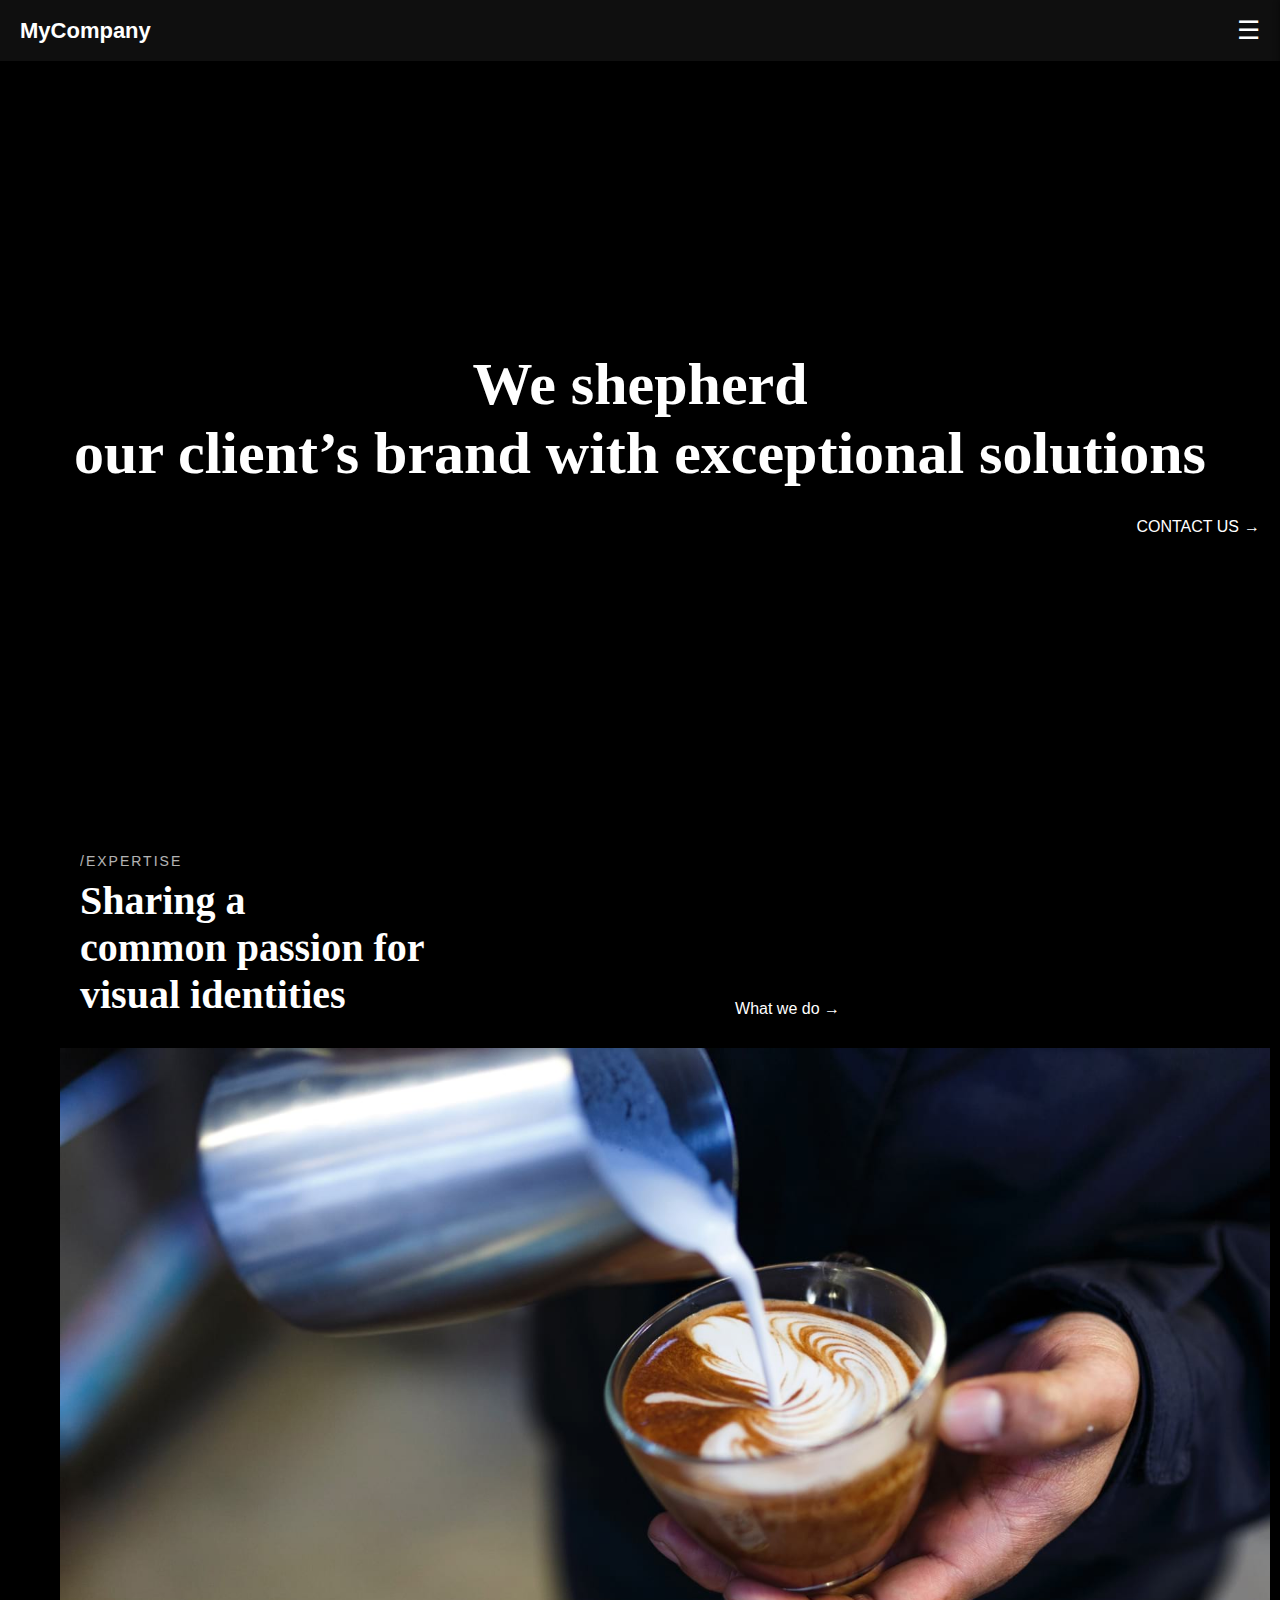
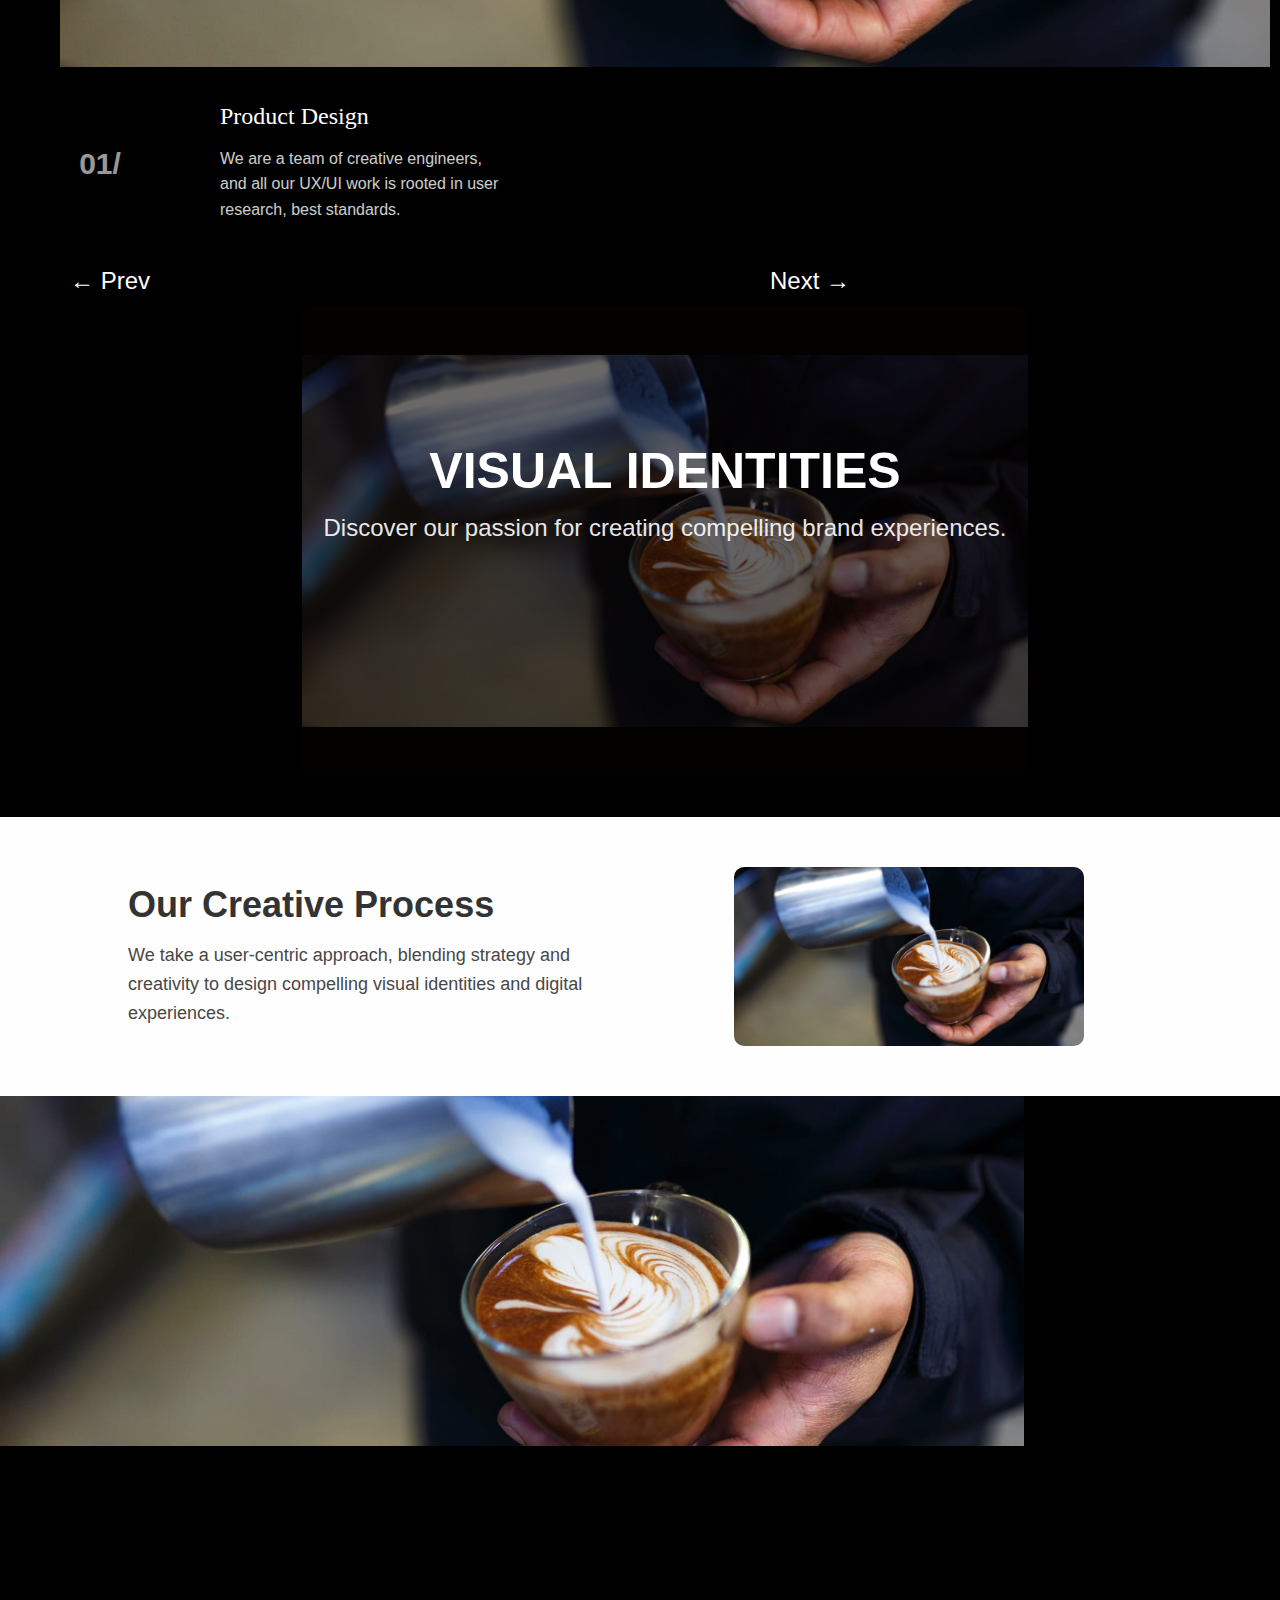
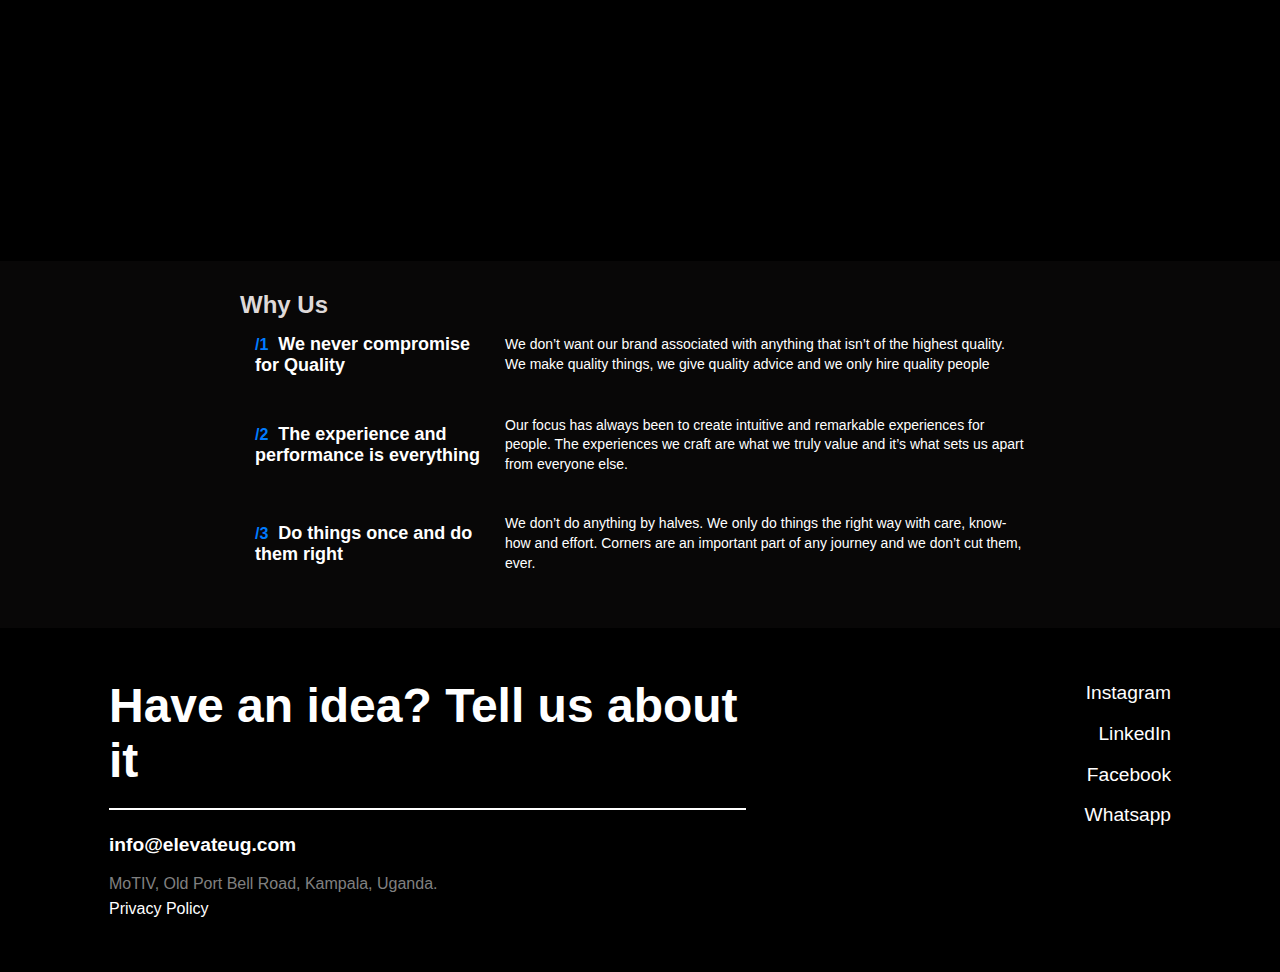
<file: index.html>
<!DOCTYPE html>
<html lang="en">
<head>
    <meta charset="UTF-8">
    <meta name="viewport" content="width=device-width, initial-scale=1.0">
    <title>Expertise Section</title>
    <link rel="stylesheet" href="./css/try.css">
    <link rel="stylesheet" href="./css/nav.css">
    <link rel="stylesheet" href="./css/index.css">
</head>
<body>
    <section class="sec-body">
        <nav class="navbar">
            <div class="logo">MyCompany</div>
            <button class="hamburger" onclick="toggleMenu()">☰</button>
        </nav>
    
        <div class="nav-menu">
            <span class="close-btn" onclick="closeMenu()">×</span>
            <div class="content">
                <!-- Company Logo Column -->
                <div class="logo-column">
                    <div class="logo">MyCompany</div>
                </div>
    
                <!-- Navigation Links Column -->
                <div class="navlinks-column">
                    <a href="#"><span>01</span>Home</a>
                    <a href="./about.html"><span>02</span>About</a>
                    <a href="./contact.html"><span>03</span>Contact</a>
                    <a href="./expertise.html"><span>04</span>Expertise</a>
                    <a href="./contact.html"><span>05</span>Case Studies</a>
                </div>
    
                <!-- Contact Info Column -->
                <div class="contact-column">
                    <h2>Get in Touch</h2><br>
                    <p>MoTIV, Old Port Bell Road, Kampala</p>
                    <p>Uganda</p><br>
                    <p><a href="mailto:info@elevateug.com" style="color: black;">info@elevateug.com</a></p>
                <p class="policy">Privacy Policy </p><br/>
                <ul class="links">
                    <li>LinkedIn</li>
                    <li>Instagram</li>
                    <li>Facebook</li>
                </ul>
                </div>
            </div>
        </div></section>
        <section class="head-body">
            <header>
                <div class="header-content">
                    <video autoplay muted loop>
                        <source src="https://cdn.pixabay.com/video/2015/08/08/78-135733055_medium.mp4" type="video/mp4">
                        Your browser does not support the video tag.
                      </video>
                    <h1 class="header-h1">We shepherd<br>
                        our client’s brand with exceptional solutions</h1>
                    <div class="header-contact-us">CONTACT US <span class="header-arrow">→</span></div>
                </div>

            </header>
          
    <section class="expertise-container">
        <div class="expertise-content">
            <p class="expertise-tag">/EXPERTISE</p>
            <div class="expertise-header">
                <h1 class="expertise-title">Sharing a <br> common passion for <br> visual identities</h1>
                <div class="what-we-do">
                    <a href="#">What we do →</a>
                </div>
            </div>
        </div>

        <div class="image-section">
            <img src="./images/banner4.jpg" alt="Expertise Image"> 
        </div>

        <!-- Slider Container -->
        <div class="slider-container">
            <div class="content-wrapper">
                <div class="content-section">
                    <div class="number-box">01/</div>
                    <div class="description-box">
                        <p class="content-title">Product Design</p>
                        <p class="content-description">
                            We are a team of creative engineers, and all our UX/UI work is rooted in user research, best standards.
                        </p>
                    </div>
                </div>

                <div class="content-section">
                    <div class="number-box">02/</div>
                    <div class="description-box">
                        <p class="content-title">Brand Identity</p>
                        <p class="content-description">
                            Creating visually striking and strategically strong brand identities to make businesses stand out.
                        </p>
                    </div>
                </div>

                <div class="content-section">
                    <div class="number-box">03/</div>
                    <div class="description-box">
                        <p class="content-title">Web Development</p>
                        <p class="content-description">
                            Building scalable, high-performance web solutions with a seamless user experience.
                        </p>
                    </div>
                </div>
            </div>
        </div>

        <!-- Navigation Arrows -->
        <div class="nav-buttons">
            <button class="nav-button" onclick="prevSlide()">← Prev</button>
            <button class="nav-button" onclick="nextSlide()">Next →</button>
        </div>

      <div class="bannerxx">
    <div class="overlayxx"></div>
    <img src="./images/banner4.jpg" alt=""/>
    <div class="banner-textxx">
        <h2>Visual Identities</h2>
        <p>Discover our passion for creating compelling brand experiences.</p>
    </div>
</div>

    </section>
    
</div>

<div class="info-section">
    <div class="info-text">
        <h2>Our Creative Process</h2>
        <p>
            We take a user-centric approach, blending strategy and creativity 
            to design compelling visual identities and digital experiences.
        </p>
    </div>
    <div class="info-image">
        <img src="./images/banner4.jpg" alt="Creative Process">
    </div>
</div>

   <div class="hero-section">
        <div class="background-pattern"></div>
        <img src="./images/banner4.jpg" alt="Happy Woman" class="hero-image">    
    </div>
    <div class="container-content">
        <div class="content-contain">
            <h2 class="content-h2">Why Us</h2>
            <div class="contentxx">
               
                <div class="left-text">
                    <h2><span class="number">/1</span> We never compromise<br> for Quality</h2>
                </div>
                <div class="right-text">
                    <p>We don’t want our brand associated with anything that isn’t of the highest quality. We make quality things, we give quality advice and we only hire quality people</p>
                </div>
            </div>
            
            <div class="contentxx">
                <div class="left-text">
                    <h2><span class="number">/2</span> The experience and performance is everything</h2>
                </div>
                <div class="right-text">
                    <p>Our focus has always been to create intuitive and remarkable experiences for people. The experiences we craft are what we truly value and it’s what sets us apart from everyone else.</p>
                </div>
            </div>
            
            <div class="contentxx">
                <div class="left-text">
                    <h2><span class="number">/3</span> Do things once and do them right</h2>
                </div>
                <div class="right-text">
                    <p>We don’t do anything by halves. We only do things the right way with care, know-how and effort. Corners are an important part of any journey and we don’t cut them, ever.</p>
                </div>
            </div>
        </div>
    </div>
    
<div class="contact-section">
    <div class="contact-container">
        <div class="contact-left">
            <h2>Have an idea? Tell us about it</h2>
            <hr>
            <p class="email"><strong>info@elevateug.com</strong></p>
            <p class="address">MoTIV, Old Port Bell Road, Kampala, Uganda.</p>
            <p class="privacy"><a href="#">Privacy Policy</a></p>
        </div>
        <div class="contact-right">
            <p><a href="#">Instagram</a></p>
            <p><a href="#">LinkedIn</a></p>
            <p><a href="#">Facebook</a></p>
            <p><a href="#">Whatsapp</a></p>
        </div>
    </div>
  </div>
    <script src="./js/try.js"></script>
    <script src="./js/index.js"></script>
    <script>
        let currentIndex = 0;
        const sections = document.querySelectorAll(".content-section");
        const totalSections = sections.length;
        const wrapper = document.querySelector(".content-wrapper");

        function updateSlider() {
            wrapper.style.transform = `translateX(-${currentIndex * 100}%)`;
        }

        function nextSlide() {
            currentIndex = (currentIndex + 1) % totalSections; // Loops back to 0 after reaching last slide
            updateSlider();
        }

        function prevSlide() {
            currentIndex = (currentIndex - 1 + totalSections) % totalSections; // Loops to last slide when at 0
            updateSlider();
        }
    </script>

</body>
</html>
</file>
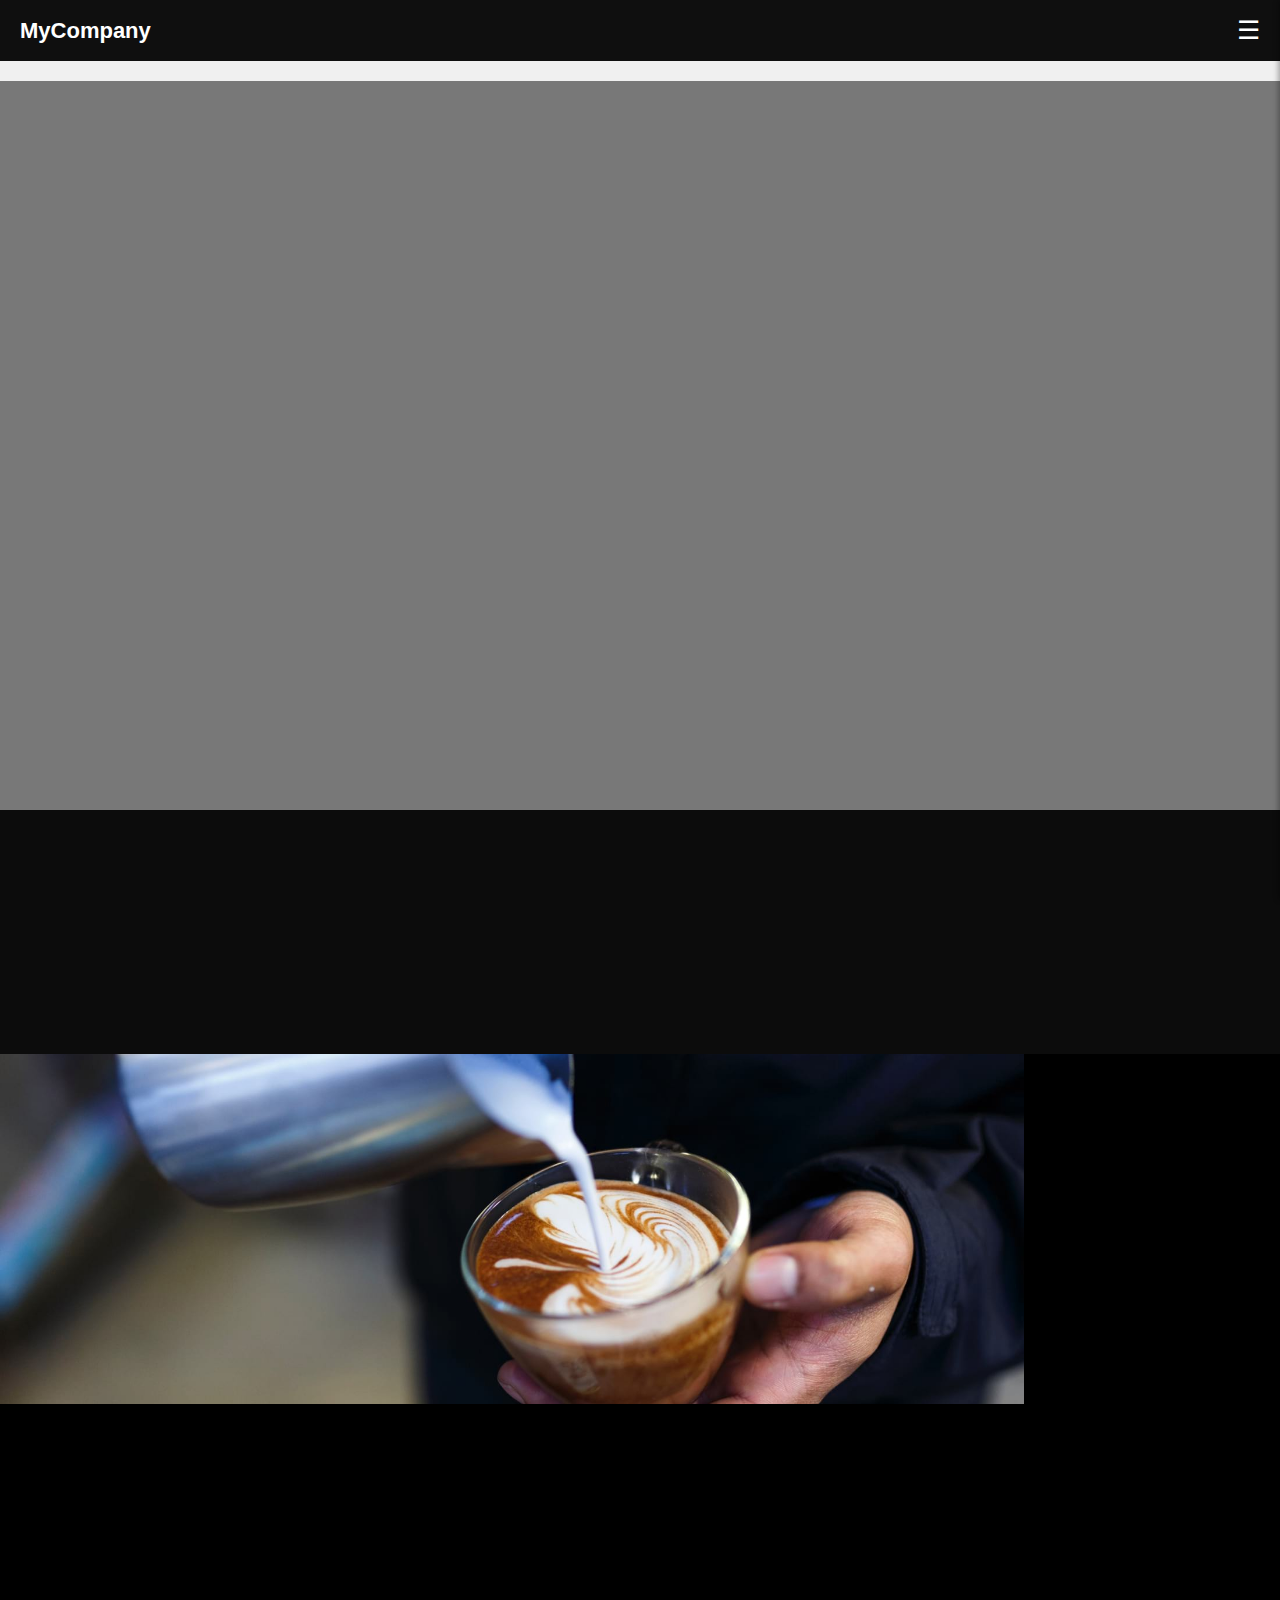
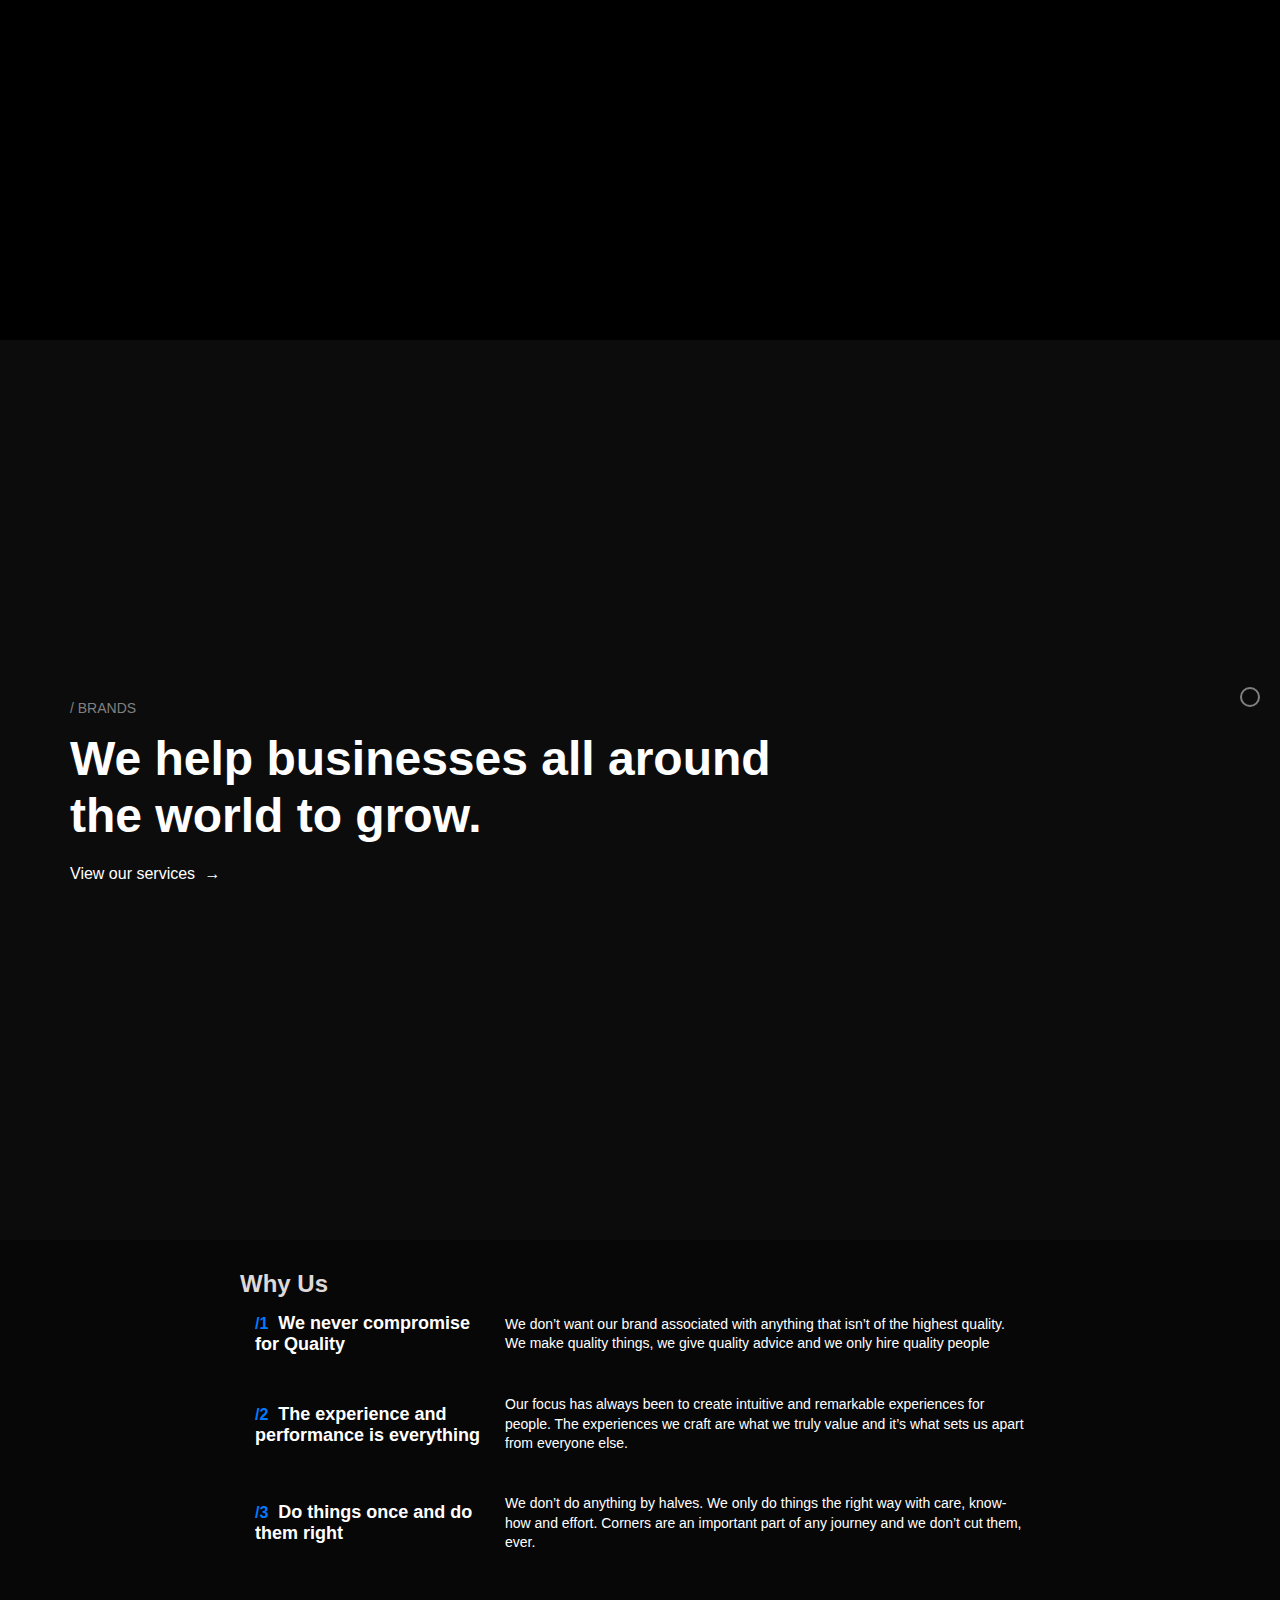
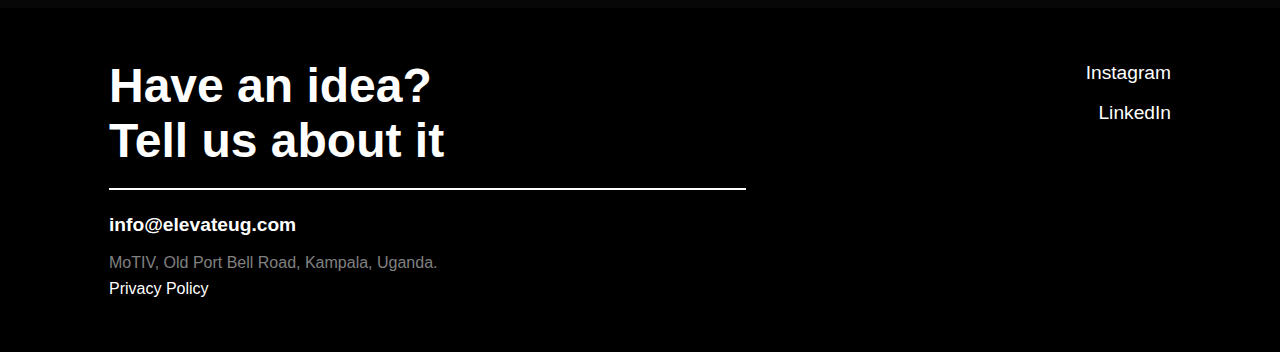
<file: about.html>
<!DOCTYPE html>
<html lang="en">
<head>
  <meta charset="UTF-8">
  <meta name="viewport" content="width=device-width, initial-scale=1.0">
  <title>Video Background with Sliding Text</title>
  <link rel="stylesheet" href="./css/nav.css">
  <link rel="stylesheet" href="./css/index.css">
  <link rel="stylesheet" href="./css/try.css">
  <section class="sec-body">
    <nav class="navbar">
        <div class="logo">MyCompany</div>
        <button class="hamburger" onclick="toggleMenu()">☰</button>
    </nav>

    <div class="nav-menu">
        <span class="close-btn" onclick="closeMenu()">×</span>
        <div class="content">
            <!-- Company Logo Column -->
            <div class="logo-column">
                <div class="logo">MyCompany</div>
            </div>

            <!-- Navigation Links Column -->
            <div class="navlinks-column">
              <a href="./index.html"><span>01</span>Home</a>
              <a href="./about.html"><span>02</span>About</a>
              <a href="./expertise.html"><span>03</span>Expertise</a>
              <a href="./contact.html"><span>04</span>Contact</a>
            </div>

            <!-- Contact Info Column -->
            <div class="contact-column">
                <h2>Get in Touch</h2><br>
                <p>MoTIV, Old Port Bell Road, Kampala</p>
                <p>Uganda</p><br>
                <p><a href="mailto:info@elevateug.com" style="color: black;">info@elevateug.com</a></p>
            <p class="policy">Privacy Policy </p><br/>
            <ul class="links">
                <li>LinkedIn</li>
                <li>Instagram</li>
                <li>Facebook</li>
            </ul>
            </div>
        </div>
    </div></section>
</head>
<body>

  <div class="video-background">
    <video autoplay muted loop>
      <source src="https://cdn.pixabay.com/video/2015/08/08/78-135733055_medium.mp4" type="video/mp4">
      Your browser does not support the video tag.
    </video>
    <div class="overlay">
      <div class="text-container">
        <p> This is a centered paragraph with enough spacing on both sides. The content is designed to be readable and
            aesthetically pleasing. By maintaining a 60% width, we ensure </p>
      </div>
    </div>
  </div>

  <!-- Black background section -->
  <div class="black-section">
    <p>
      This is a centered paragraph with enough spacing on both sides. The content is designed to be readable and
      aesthetically pleasing. By maintaining a 60% width, we ensure there is 20% space on each side, creating a balanced layout.
    </p>
  </div>
  <div class="hero-section">
    <div class="background-pattern"></div>
    <img src="./images/banner4.jpg" alt="Happy Woman" class="hero-image">    
</div>
<div class="para-1">
    <div class="para-2">
        <p>Lorem ipsum dolor sit amet, consectetur adipisicing elit. Quasi nesciunt ad doloribus ratione quaerat pariatur. Facilis laboriosam iste dolorum in quae voluptate explicabo expedita nesciunt ullam, officiis assumenda quod a?</p>
    </div>
</div>
<div class="sev-container">
<div class="containerzz">
  <p class="tag">/ BRANDS</p>
  <h1 class="heading">
      We help businesses  all around<br> the world to grow.
  </h1>
  <a href="#" class="services-link">
      View our services <span>→</span>
  </a>
  <div class="circle"></div>
</div></div>
<div class="container-content">
    <div class="content-contain">
        <h2 class="content-h2">Why Us</h2>
        <div class="contentxx">
           
            <div class="left-text">
                <h2><span class="number">/1</span> We never compromise<br> for Quality</h2>
            </div>
            <div class="right-text">
                <p>We don’t want our brand associated with anything that isn’t of the highest quality. We make quality things, we give quality advice and we only hire quality people</p>
            </div>
        </div>
        
        <div class="contentxx">
            <div class="left-text">
                <h2><span class="number">/2</span> The experience and performance is everything</h2>
            </div>
            <div class="right-text">
                <p>Our focus has always been to create intuitive and remarkable experiences for people. The experiences we craft are what we truly value and it’s what sets us apart from everyone else.</p>
            </div>
        </div>
        
        <div class="contentxx">
            <div class="left-text">
                <h2><span class="number">/3</span> Do things once and do them right</h2>
            </div>
            <div class="right-text">
                <p>We don’t do anything by halves. We only do things the right way with care, know-how and effort. Corners are an important part of any journey and we don’t cut them, ever.</p>
            </div>
        </div>
    </div>
</div>
<div class="contact-section">
  <div class="contact-container">
      <div class="contact-left">
          <h2>Have an idea?<br> Tell us about it</h2>
          <hr>
          <p class="email"><strong>info@elevateug.com</strong></p>
          <p class="address">MoTIV, Old Port Bell Road, Kampala, Uganda.</p>
          <p class="privacy"><a href="#">Privacy Policy</a></p>
      </div>
      <div class="contact-right">
          <p><a href="#">Instagram</a></p>
          <p><a href="#">LinkedIn</a></p>
      </div>
  </div>
</div>
<script src="./js/index.js"></script>
<script src="./js/try.js"></script>
</body>
</html>
</file>
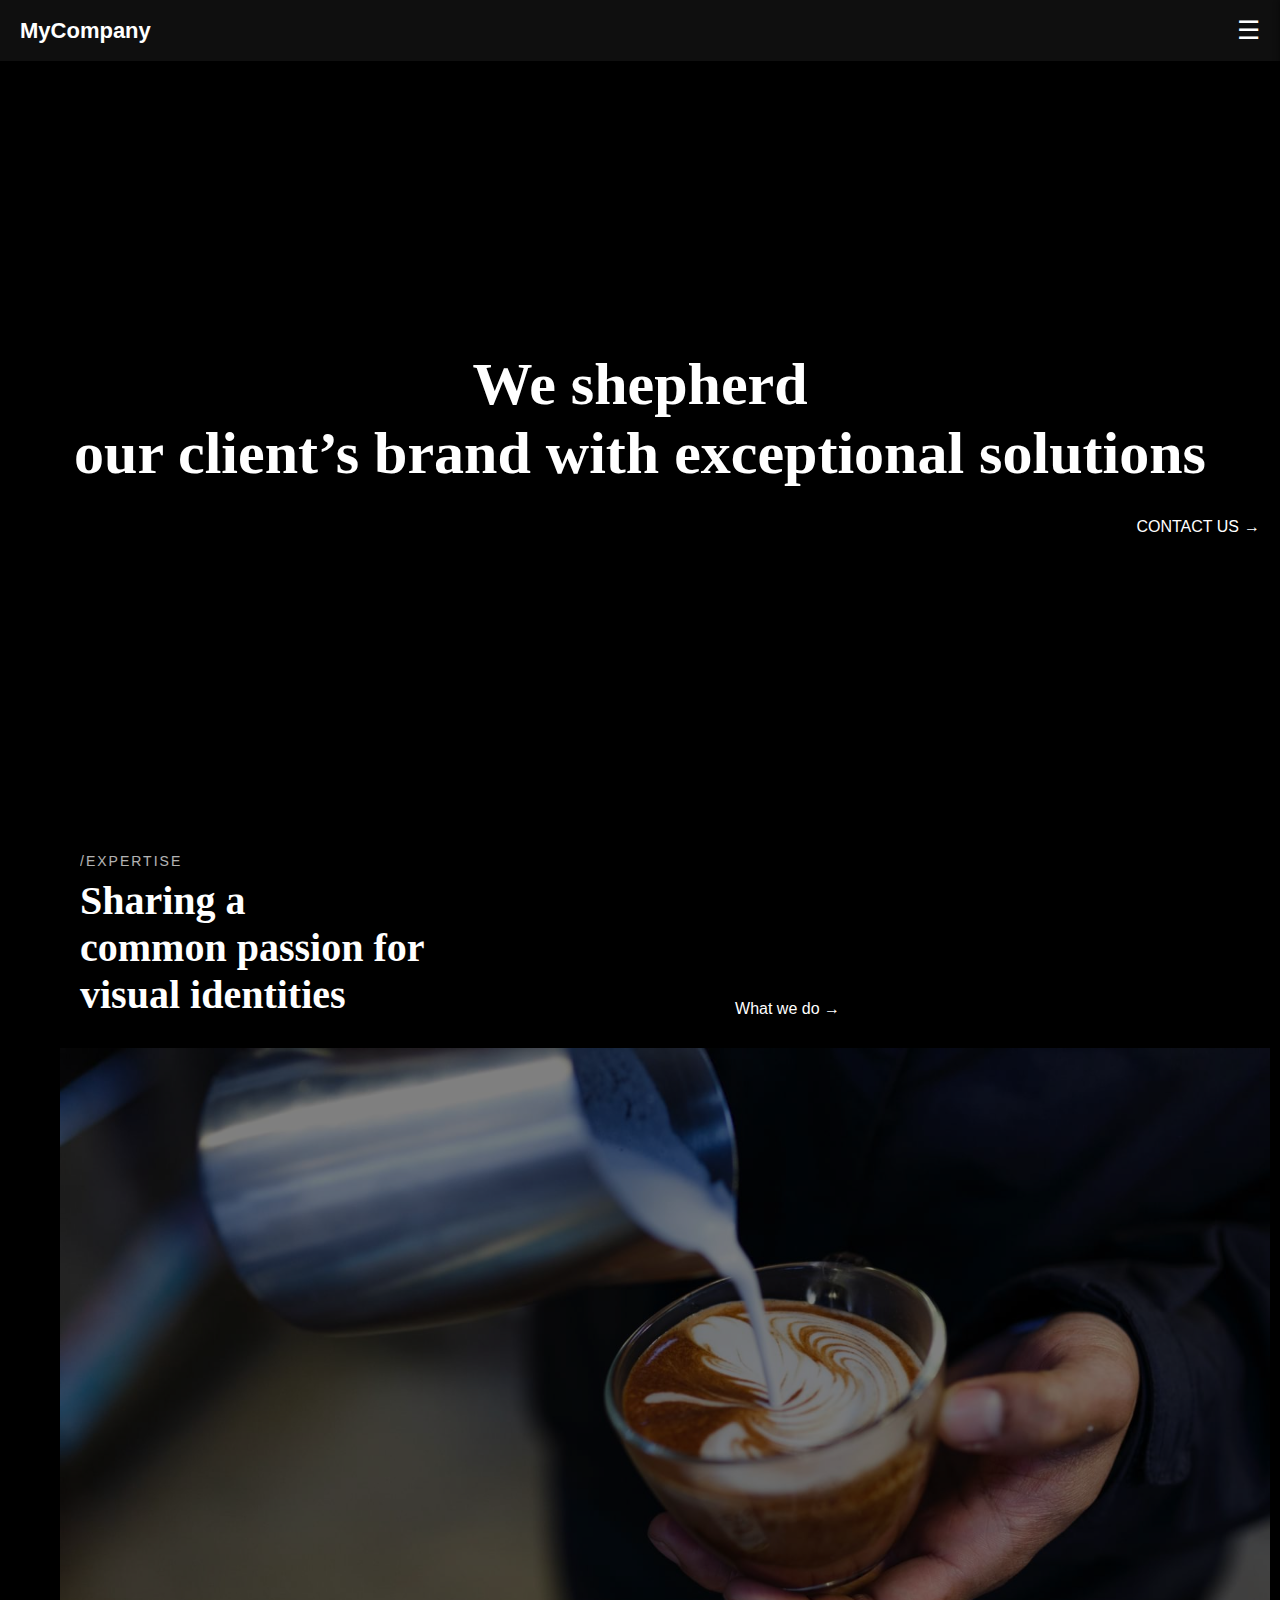
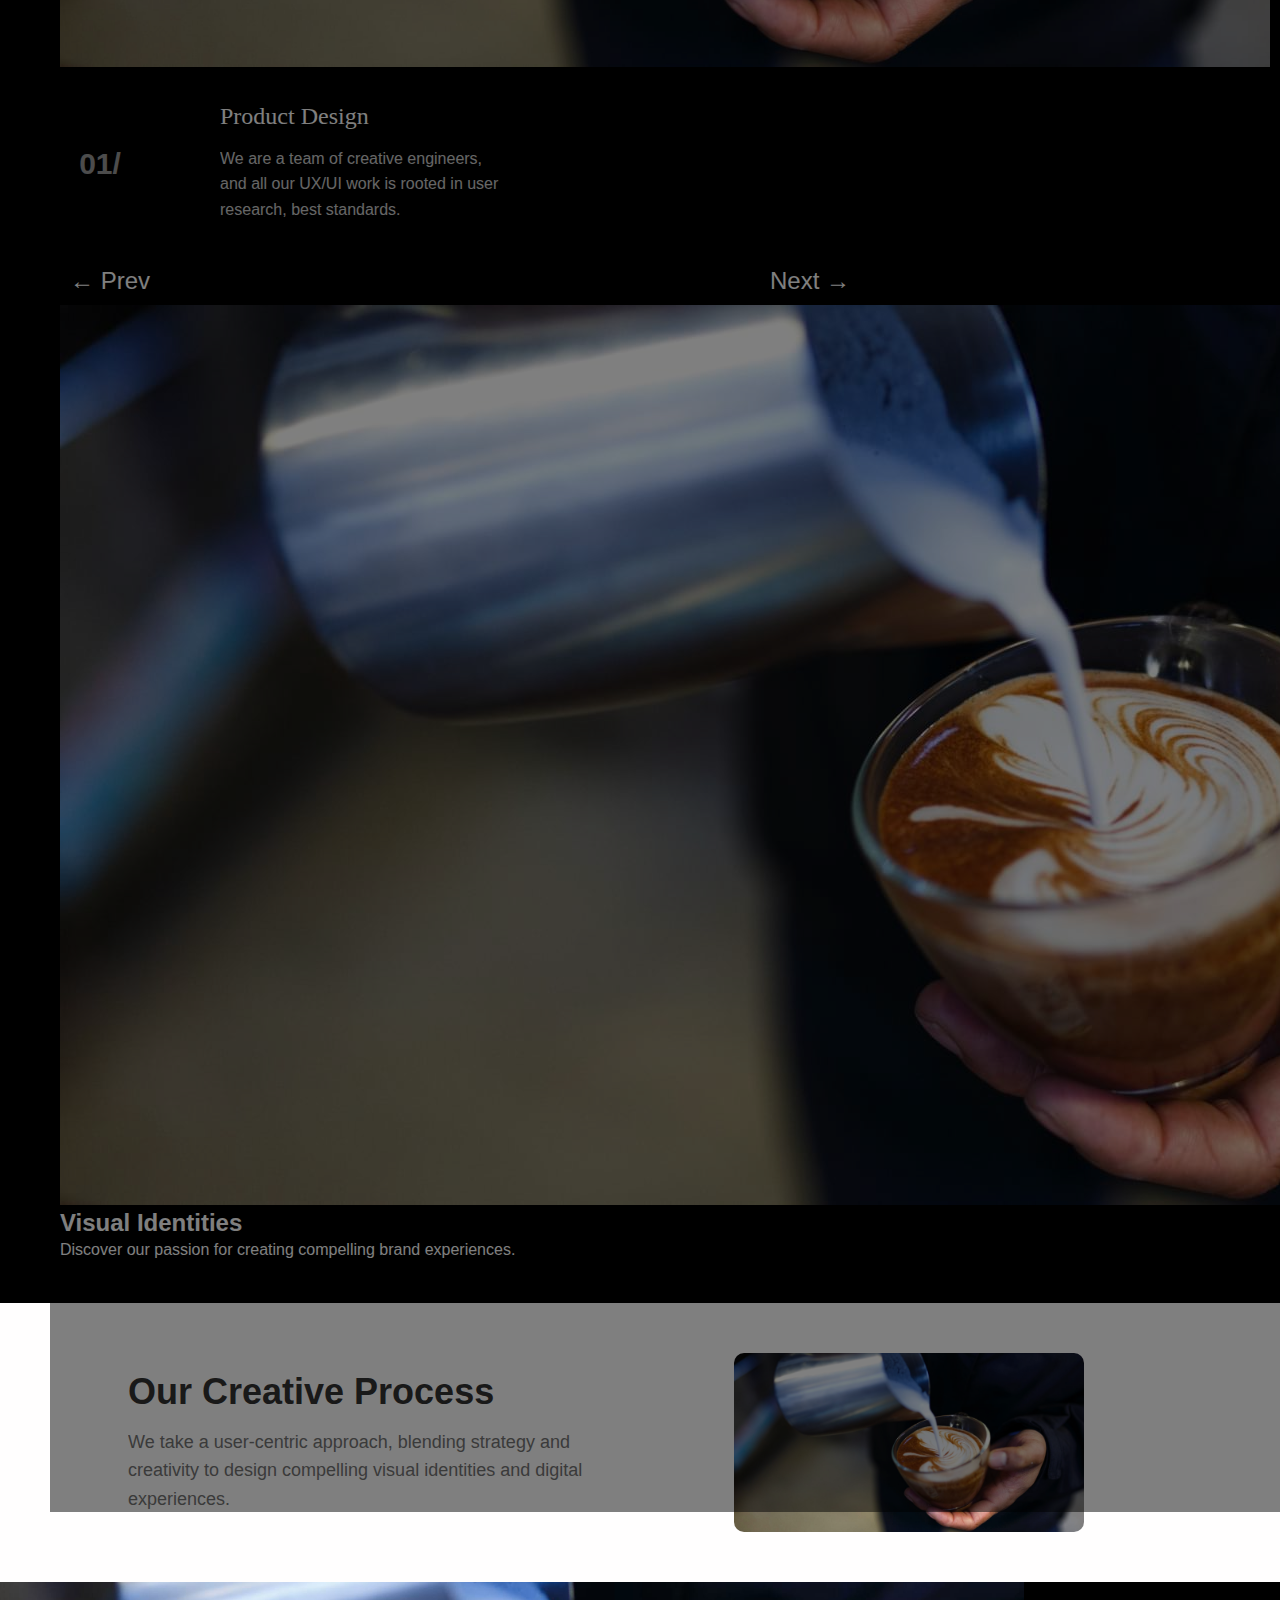
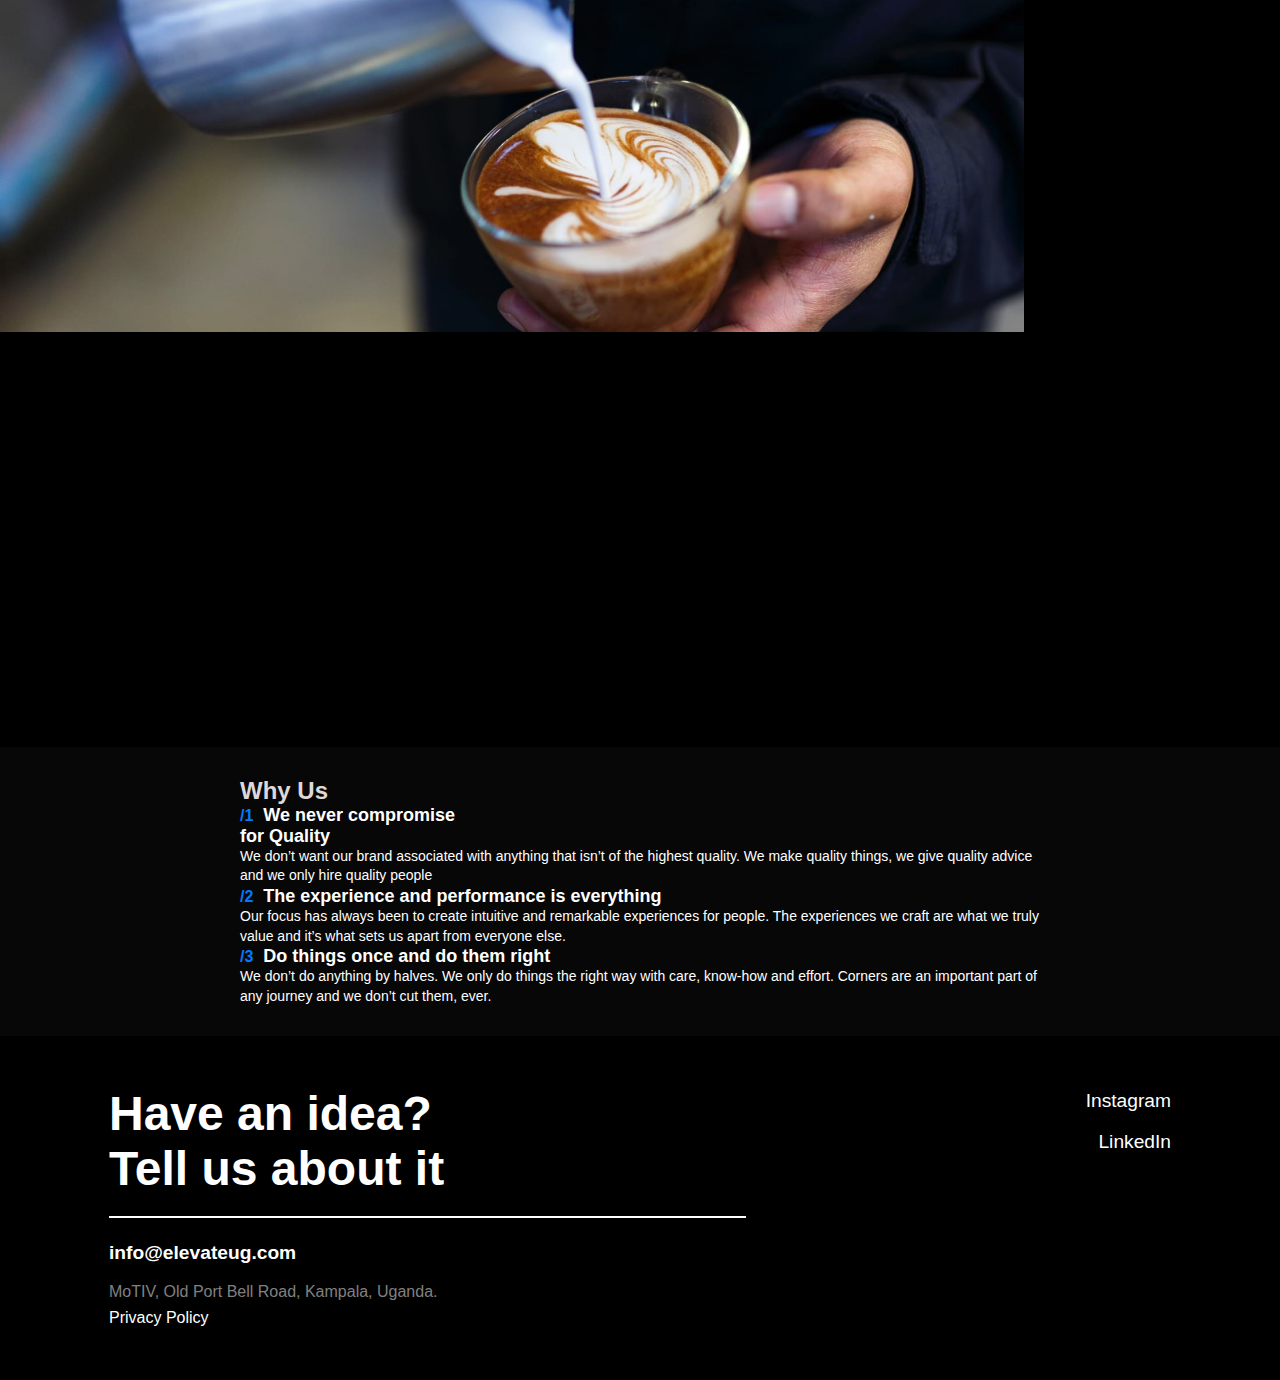
<file: index1.html>
<!DOCTYPE html>
<html lang="en">
<head>
    <meta charset="UTF-8">
    <meta name="viewport" content="width=device-width, initial-scale=1.0">
    <title>Expertise Section</title>
    <link rel="stylesheet" href="../css/try.css">
    <link rel="stylesheet" href="../css/nav.css">
    <link rel="stylesheet" href="../css/index.css">
</head>
<body>
    <section class="sec-body">
        <nav class="navbar">
            <div class="logo">MyCompany</div>
            <button class="hamburger" onclick="toggleMenu()">☰</button>
        </nav>
    
        <div class="nav-menu">
            <span class="close-btn" onclick="closeMenu()">×</span>
            <div class="content">
                <!-- Company Logo Column -->
                <div class="logo-column">
                    <div class="logo">MyCompany</div>
                </div>
    
                <!-- Navigation Links Column -->
                <div class="navlinks-column">
                    <a href="#"><span>01</span>Home</a>
                    <a href="../pages/about.html"><span>02</span>About</a>
                    <a href="../pages/expertise.html"><span>03</span>Expertise</a>
                    <a href="../pages/contact.html"><span>04</span>Contact</a>
                </div>
    
                <!-- Contact Info Column -->
                <div class="contact-column">
                    <h2>Get in Touch</h2><br>
                    <p>MoTIV, Old Port Bell Road, Kampala</p>
                    <p>Uganda</p><br>
                    <p><a href="mailto:info@elevateug.com" style="color: black;">info@elevateug.com</a></p>
                <p class="policy">Privacy Policy </p><br/>
                <ul class="links">
                    <li>LinkedIn</li>
                    <li>Instagram</li>
                    <li>Facebook</li>
                </ul>
                </div>
            </div>
        </div></section>
        <section class="head-body">
            <header>
                <div class="header-content">
                    <video autoplay muted loop>
                        <source src="https://cdn.pixabay.com/video/2015/08/08/78-135733055_medium.mp4" type="video/mp4">
                        Your browser does not support the video tag.
                      </video>
                    <h1 class="header-h1">We shepherd<br>
                        our client’s brand with exceptional solutions</h1>
                    <div class="header-contact-us">CONTACT US <span class="header-arrow">→</span></div>
                </div>

            </header>
          
    <section class="expertise-container">
        <div class="expertise-content">
            <p class="expertise-tag">/EXPERTISE</p>
            <div class="expertise-header">
                <h1 class="expertise-title">Sharing a <br> common passion for <br> visual identities</h1>
                <div class="what-we-do">
                    <a href="#">What we do →</a>
                </div>
            </div>
        </div>

        <div class="image-section">
            <img src="../images/banner4.jpg" alt="Expertise Image"> 
        </div>

        <!-- Slider Container -->
        <div class="slider-container">
            <div class="content-wrapper">
                <div class="content-section">
                    <div class="number-box">01/</div>
                    <div class="description-box">
                        <p class="content-title">Product Design</p>
                        <p class="content-description">
                            We are a team of creative engineers, and all our UX/UI work is rooted in user research, best standards.
                        </p>
                    </div>
                </div>

                <div class="content-section">
                    <div class="number-box">02/</div>
                    <div class="description-box">
                        <p class="content-title">Brand Identity</p>
                        <p class="content-description">
                            Creating visually striking and strategically strong brand identities to make businesses stand out.
                        </p>
                    </div>
                </div>

                <div class="content-section">
                    <div class="number-box">03/</div>
                    <div class="description-box">
                        <p class="content-title">Web Development</p>
                        <p class="content-description">
                            Building scalable, high-performance web solutions with a seamless user experience.
                        </p>
                    </div>
                </div>
            </div>
        </div>

        <!-- Navigation Arrows -->
        <div class="nav-buttons">
            <button class="nav-button" onclick="prevSlide()">← Prev</button>
            <button class="nav-button" onclick="nextSlide()">Next →</button>
        </div>

      <div class="banner">
    <div class="overlay"></div>
    <img src="../images/banner4.jpg" alt=""/>
    <div class="banner-text">
        <h2>Visual Identities</h2>
        <p>Discover our passion for creating compelling brand experiences.</p>
    </div>
</div>

    </section>
    
</div>

<div class="info-section">
    <div class="info-text">
        <h2>Our Creative Process</h2>
        <p>
            We take a user-centric approach, blending strategy and creativity 
            to design compelling visual identities and digital experiences.
        </p>
    </div>
    <div class="info-image">
        <img src="../images/banner4.jpg" alt="Creative Process">
    </div>
</div>

   <div class="hero-section">
        <div class="background-pattern"></div>
        <img src="../images/banner4.jpg" alt="Happy Woman" class="hero-image">    
    </div>
    <div class="container-content">
        <div class="content-contain">
            <h2 class="content-h2">Why Us</h2>
            <div class="content">
               
                <div class="left-text">
                    <h2><span class="number">/1</span> We never compromise<br> for Quality</h2>
                </div>
                <div class="right-text">
                    <p>We don’t want our brand associated with anything that isn’t of the highest quality. We make quality things, we give quality advice and we only hire quality people</p>
                </div>
            </div>
            
            <div class="content">
                <div class="left-text">
                    <h2><span class="number">/2</span> The experience and performance is everything</h2>
                </div>
                <div class="right-text">
                    <p>Our focus has always been to create intuitive and remarkable experiences for people. The experiences we craft are what we truly value and it’s what sets us apart from everyone else.</p>
                </div>
            </div>
            
            <div class="content">
                <div class="left-text">
                    <h2><span class="number">/3</span> Do things once and do them right</h2>
                </div>
                <div class="right-text">
                    <p>We don’t do anything by halves. We only do things the right way with care, know-how and effort. Corners are an important part of any journey and we don’t cut them, ever.</p>
                </div>
            </div>
        </div>
    </div>
    
<div class="contact-section">
    <div class="contact-container">
        <div class="contact-left">
            <h2>Have an idea?<br> Tell us about it</h2>
            <hr>
            <p class="email"><strong>info@elevateug.com</strong></p>
            <p class="address">MoTIV, Old Port Bell Road, Kampala, Uganda.</p>
            <p class="privacy"><a href="#">Privacy Policy</a></p>
        </div>
        <div class="contact-right">
            <p><a href="#">Instagram</a></p>
            <p><a href="#">LinkedIn</a></p>
        </div>
    </div>
  </div>
    <script src="../js/try.js"></script>
    <script src="../js/index.js"></script>
    <script>
        let currentIndex = 0;
        const sections = document.querySelectorAll(".content-section");
        const totalSections = sections.length;
        const wrapper = document.querySelector(".content-wrapper");

        function updateSlider() {
            wrapper.style.transform = `translateX(-${currentIndex * 100}%)`;
        }

        function nextSlide() {
            currentIndex = (currentIndex + 1) % totalSections; // Loops back to 0 after reaching last slide
            updateSlider();
        }

        function prevSlide() {
            currentIndex = (currentIndex - 1 + totalSections) % totalSections; // Loops to last slide when at 0
            updateSlider();
        }
    </script>

</body>
</html>
</file>
<file: css/try.css>
.head-body {
    margin: 0;
    padding: 0;
    font-family: sans-serif;
    background-color: #000;
    color: #fff;
    display: flex;
    flex-direction: column;
    min-height: 80vh;

}

header {
    background-color: #000;
    flex: 1;
    display: flex;
    flex-direction: column;
    justify-content: center;
    align-items: center;
}


.header-h1 {
    font-size: 60px;
    margin-bottom: 20px;
    text-align: center;
    font-family: Georgia, 'Times New Roman', Times, serif;
    margin-top: 85px;
}

.header-contact-us {
    color: #fff;
    padding: 10px 20px;
    border-radius: 5px;
    display: flex; /* Use flexbox for alignment */
    align-items: center;
    margin-left: auto; /* Push to the right */
}

.header-arrow {
    margin-left: 5px;
}

.header-content {
    position: relative; /* Ensures text is positioned relative to the video */
    width: 100%;
    max-width: 100%;
    height: 90vh; /* Full height */
    display: flex;
    flex-direction: column;
    align-items: center;
    justify-content: center; /* Center text */
    text-align: center;
    z-index: 1;
}

.header-content video {
    position: absolute;
    top: 0;
    left: 0;
    width: 100%;
    height: 100%;
    object-fit: cover; /* Ensures the video fills the screen */
    z-index: -1; /* Places the video behind the text */
}

.header-contact-us:hover {
    background: rgba(255, 255, 255, 0.2);
}


body {
    font-family: sans-serif;
    margin: 0;
    background-color: #f0f0f0;
    box-sizing: border-box;
}

.expertise-container {
    background-color: #000;
    color: #fff;
    padding: 40px 10px;
    position: relative;
    margin-left:50px;

}

.expertise-content {
    max-width: 800px;
    display: flex;
    flex-direction: column;
    align-items: flex-start;
    padding-left: 20px;
}

.expertise-tag {
    font-size: 14px;
    text-transform: uppercase;
    letter-spacing: 2px;
    margin-bottom: 5px;
    opacity: 0.7;
}

.expertise-title {
    font-size: 40px;
    margin: 0;
    text-align: left;
    font-family: Georgia, 'Times New Roman', Times, serif;
}

.expertise-header {
    display: flex;
    justify-content: space-between;
    width: 100%;
}

.what-we-do {
    align-self: flex-end;
}

.what-we-do a {
    color: #fff;
    text-decoration: none;
    padding: 10px 20px;
    border-radius: 5px;
    white-space: nowrap;
}

.image-section {
    margin-top: 30px;
}

.image-section img {
    max-width: 100%;
    height: auto;
    display: block;
    margin: 0 auto;
}

/* Slider */
.slider-container {
    position: relative;
    width: 100%;
    max-width: 800px;
    overflow: hidden;
    margin-top: 30px;
}

.content-wrapper {
    display: flex;
    transition: transform 0.5s ease-in-out;
}

.content-section {
    min-width: 100%;
    display: flex;
    align-items: flex-start;
    gap: 80px;
}

.number-box {
    font-size: 30px;
    font-weight: bold;
    opacity: 0.6;
    width: 10%;
    text-align: center;
    margin-top: 50px;
}

.description-box {
    width: 35%;
}

.content-title {
    font-size: 24px;
    font-weight: normal;
    margin-bottom: 10px;
    font-family: Georgia, 'Times New Roman', Times, serif;
}

.content-description {
    font-size: 16px;
    line-height: 1.6;
    opacity: 0.8;
    margin-bottom: 15px;
}

/* Navigation Arrows */
.nav-buttons {
    display: flex;
    justify-content: space-between;
    width: 100%;
    max-width: 800px;
    margin-top: 20px;
}

.nav-button {
    background: none;
    border: none;
    color: #fff;
    font-size: 24px;
    cursor: pointer;
    padding: 10px;
}

.nav-button:hover {
    opacity: 0.7;
}



/* Background with Overlay */
.bannerxx {
    position: relative;
    max-width: 100%;
    text-align: center;
    padding: 50px 0;
}

.bannerxx img {
    width: 60%;
    height: auto;
    display: block;
    margin: 0 auto;
}

.overlayxx {
    position: absolute;
    top: 50%;
    left: 50%;
    width: 60%;
    height: 100%;
    transform: translate(-50%, -50%);
    background-color: rgba(7, 1, 1, 0.6);
    border-radius: 10px;
}

.banner-textxx {
    position: absolute;
    top: 40%;
    left: 50%;
    transform: translate(-50%, -50%);
    text-align: center;
    color: #fff;
    width: 80%;
}

.banner-textxx h2 {
    font-size: 50px;
    font-weight: bold;
    text-transform: uppercase;
    margin-bottom: 10px;
}

.banner-textxx p {
    font-size: 24px;
    font-weight: 300;
    line-height: 1.5;
    opacity: 0.9;
}

/* Side-by-side section */
/* Side-by-side section with white background */
.info-section {
display: flex;
align-items: center;
justify-content: center;
gap: 50px;
padding: 50px 10%;
background-color:rgb(255, 254, 254);
box-shadow: 0 4px 10px rgba(0, 0, 0, 0.1);
}

.info-text {
width: 50%;
text-align: left;
color: #333;
}

.info-text h2 {
font-size: 36px;
margin-bottom: 15px;
font-weight: bold;
}

.info-text p {
font-size: 18px;
line-height: 1.6;
opacity: 0.9;
}

.info-image {
width: 50%;
display: flex;
justify-content: center;
}

.info-image img {
width: 80%;  /* Reduce the image size */
max-width: 350px; /* Restrict max size */
height: auto;
border-radius: 10px;
}


.container-content {
display: flex;
justify-content: center;
align-items: center;
padding: 30px;
background-color:rgb(8, 7, 7);
}

.content-contain {
display: flex;
flex-direction: column;
max-width: 800px;
width: 100%;
}

.contentxx {
display: flex;
justify-content: space-between;
align-items: center;
padding: 15px; /* Reduce padding */
flex-wrap: wrap;
margin-bottom: 10px; /* Reduce spacing between elements */
}

.content:last-child {
margin-bottom: 0; /* Remove margin for the last content block */
}

.left-text {
flex: 1;
min-width: 250px;
}

.right-text {
flex: 3;
min-width: 300px;
}

.left-text h2 {
font-size: 18px;
color: white;
font-weight: bold;
margin: 0;
}

.left-text .number {
font-size: 16px;
color: #007BFF;
margin-right: 5px;
}

.right-text p {
font-size: 14px;
color: white;
line-height: 1.4;
max-width: 100%;
}

.content-h2{
    color: #ded9d9;
}
@media (max-width: 768px) {
.expertise-title {
    font-size: 20px;
}
.expertise-container {
    padding: 40px 1px;
    margin-left:0;
}

.content-section {
    flex-direction: column;
    gap: 20px;
}
.head-body {
    min-height: 45vh;

}
.header-content{
    height: 40vh; /* Full height */
}

.header-h1 {
    font-size: 26px;
    margin-bottom: 5px;
    margin-top: 95px;
    margin-right:12px;
    margin-left:12px;

}

.number-box {
    margin-left:16px;
}

.description-box {
    width: 100%;
}

.bannerxx img {
    width: 100%;
}

.overlayxx {
    width: 100%;
}

.banner-textxx {
    width: 90%;
    top: 50%;
}

.banner-textxx h2 {
    font-size: 28px;
}

.banner-textxx p {
    font-size: 16px;
}

.info-section {
    flex-direction: column;
    gap: 30px;
    padding: 30px 5%;
}

.info-text, .info-image {
    width: 100%;
}

.info-text h2 {
    font-size: 28px;
}    
    .info-text p {
    font-size: 18px;
    line-height: 1.6;
    opacity: 0.9;
    }
.hero-section {
    height: auto;
}
.hero-image {
    width: 100%;
}
.content-contain {
    padding: 8px;
}

.contentxx {
    flex-direction: column;
    align-items: flex-start;
    padding: 7px; /* Reduce padding */
}
.left-text, .right-text {
    width:100%;
    margin-bottom: 10px;
}
.left-text h2{
    font-size:16px;
}
.right-text p{
    font-size: 12px;
}

.container-content {
    padding: 10px;
    }
    
.description-box {
    width: 100%;
    margin-right:16px;
    margin-left:16px;
}
.nav-button {
    margin-left:10px;
    margin-right:10px;
}


}
</file>
<file: css/nav.css>
* {
    margin: 0;
    padding: 0;
    box-sizing: border-box;
    font-family: Arial, sans-serif;
}

.sec-body {
    background-color: #f8f8f8;
    overflow-x: hidden; /* Prevent horizontal scrolling */
}


.navbar {
    position: fixed;
    top: 0;
    left: 0;
    width: 100%;
    display: flex;
    justify-content: space-between;
    align-items: center;
    padding: 15px 20px;
    background-color:rgb(15, 15, 15);
    color: white;
    z-index: 1000; /* Ensures it stays on top of other elements */
}

.logo {
    font-size: 22px;
    font-weight: bold;
}

.hamburger {
    font-size: 26px;
    cursor: pointer;
    background: none;
    border: none;
    color: white;
}

.nav-menu {
    display: none;
    position: fixed;
    top: 0;
    right: -100%;
    background: white;
    width: 100%;
    height: 100%;
    padding-top: 60px;
    transition: right 0.3s ease-in-out;
    display: flex;
    flex-direction: column;
    justify-content: space-between;
    padding: 20px;
    box-shadow: -2px 0px 5px rgba(0, 0, 0, 0.3);
    z-index: 1000;
}

.nav-menu.active {
    display: flex;
    right: 0;
}

.nav-menu .content {
    display: flex;
    flex-direction: row;
    justify-content: space-between;
    align-items: center;
    height: 100%;
    color: black;
    padding: 20px;
}

.nav-menu .logo-column {
    flex: 1;
    display: flex;
    justify-content: center;
    align-items: center;
}

.nav-menu .navlinks-column {
    flex: 2;
    display: flex;
    flex-direction: column;
    justify-content: center;
    align-items: center;
    padding-right: 40px;
}

.nav-menu .contact-column {
    flex: 1;
    display: flex;
    flex-direction: column;
    justify-content: center;
    align-items: center;
}

.nav-menu .navlinks-column a {
    text-decoration: none;
    color: black;
    font-size: 40px;
    margin: 20px 0;
    position: relative;
    transition: background 0.4s ease-in-out, padding 0.4s ease-in-out;
    padding: 2px 15px;
    border-radius: 5px;
    display: flex;
    align-items: center;
}

/* Adjust number positioning (Top-Left) */
.nav-menu .navlinks-column a span {
    position: absolute;
    top: -5px;
    left: -25px;
    transform: translateX(0);
    font-size: 14px;
    color: black;
    padding: 4px 8px;
    border-radius: 5px;
    opacity: 0;
    transition: opacity 0.3s ease-in-out, transform 0.3s ease-in-out;
    pointer-events: none;
}

/* Smooth Hover Effect */
.nav-menu .navlinks-column a:hover {

    padding: 8px 20px;
}

/* Slide in the number on hover */
.nav-menu .navlinks-column a:hover span {
    opacity: 1;
    transform: translateX(-5px);
}

.close-btn {
    position: absolute;
    top: 15px;
    right: 15px;
    font-size: 30px;
    color: white;
    cursor: pointer;
    background-color: #333;
    border-radius: 50%; /* Make the circle around the X */
    width: 40px; /* Set the circle size */
    height: 40px; /* Set the circle size */
    display: flex;
    justify-content: center;
    align-items: center;
    box-shadow: 0 4px 8px rgba(0, 0, 0, 0.2); /* Subtle shadow */
    transition: transform 0.3s ease, box-shadow 0.3s ease; /* Smooth transition for movement and shadow */
}

/* Hover effect: Grow the circle and add shadow */
.close-btn:hover {
    transform: scale(1.2); /* Slightly enlarge the circle */
    box-shadow: 0 6px 12px rgba(0, 0, 0, 0.3); /* Increase the shadow on hover */
}

.contact-column p {
    margin: 5px 0;
    text-align: center;
}
.contact-column a {
    text-decoration:underline; /* Remove default underline */
    color: black;
    position: relative;
    padding-left: 10px; /* Adds space for the underline */
    transition: color 0.3s ease-in-out;
}

.contact-column a::before {
    content: "";
    position: absolute;
    left: 0;
    bottom: 0;
    width: 0%;
    height: 2px;
    background-color: #f1c40f; /* Gold color */
    transition: width 0.3s ease-in-out;
}

.contact-column a:hover {
    color: #f1c40f; 
    transform: translateX(5px);/* Gold color on hover */
}

.contact-column a:hover::before {
    width: 100%; /* Expand the underline on hover */
    background-color: #f1c40f;
}

.links {
    display: flex;
    flex-direction: column; /* Stack items vertically */
    gap: 15px; /* Space between items */
    list-style: none;
    padding: 0;
    align-items: center; /* Center align */
}

.links li {
    font-size: 20px;
    font-weight: bold;
    color: black;
    cursor: pointer;
    transition: color 0.3s ease-in-out, transform 0.2s ease-in-out;
    position: relative;
}

/* Hover effect: Color change + underline */
.links li:hover {
    color: #f1c40f; /* Gold color */
    transform: translateX(5px); /* Slide slightly to the right */
}

/* Left-side underline effect */
.links li::before {
    content: "";
    position: absolute;
    left: -10px;
    bottom: 0;
    width: 0;
    height: 2px;
    background-color: #f1c40f;
    transition: width 0.3s ease-in-out;
}

/* Expand underline on hover */
.links li:hover::before {
    width: 100%;
}
.policy{
    margin: 25px;
    padding: 5px;
}

@media (min-width: 768px) {
    .nav-menu .content {
        flex-direction: row; /* Restore horizontal layout on larger screens */
        justify-content: space-between;
        align-items: center;
    }

    .nav-menu .logo-column,
    .nav-menu .navlinks-column,
    .nav-menu .contact-column {
        flex: 1;
        width: auto; /* Reset width for larger screens */
        padding: 0; /* Reset padding for larger screens */
    }

    .nav-menu .navlinks-column a {
        font-size: 40px; /* Restore larger font size */
        margin: 20px 0;
    }

    .nav-menu .navlinks-column a span {
        font-size: 14px;
        left: -25px;
    }

    .links li {
        font-size: 20px; /* Restore larger font size */
    }
}
@media (max-width: 480px) {
    .logo {
        font-size: 20px;
    }

    .hamburger {
        font-size: 24px;
    }

    .nav-menu .contact-column {
        display: none;
    }

    .nav-menu .content {
        flex-direction: column;
        align-items: flex-start;
        padding: 10px; /* Reduce padding around the content */
    }

    .nav-menu .logo-column {
        order: -1;
        align-items: flex-start;
        width: 100%;
        margin-bottom: 5px; /* Add a small margin between logo and links */
    }

    .nav-menu .navlinks-column {
        order: 0;
        width: 100%;
        margin-top: 0px; /* Ensure no extra space above links */
        display: flex; /* Ensure flexbox properties are applied */
        flex-direction: column; /* Stack links vertically */
        align-items: flex-start; /* Align links to the left */
        justify-content: flex-start; /* Align links to the top of their container */
    }

    .nav-menu .navlinks-column a {
        margin: 10px 0; /* Reduce margin between links */
        font-size: 35px; /* adjust the font size of the links*/
    }

    .close-btn {
        width: 35px;
        height: 35px;
        font-size: 26px;
        top: 10px;
        right: 10px;
    }

    .policy {
        font-size: 12px;
        margin: 15px;
    }
}
</file>
<file: css/index.css>
* {
  margin: 0;
  padding: 0;
  box-sizing: border-box;
}

.video-background {
  position: relative;
  width: 100%;
  height: 90vh; /* Reduced height */
  overflow: hidden;
  z-index: -1;
}

.video-backgrounds video {
  position: absolute;
  top: 0;
  left: 0;
  width: 100%;
  height: 100%;
  object-fit: cover;
}

.overlay {
  position: absolute;
  top: 10%;
  left: 0;
  width: 100%;
  height: 100%;
  background: rgba(0, 0, 0, 0.5); /* Adjust opacity as needed */
  display: flex;
  align-items: center;
  padding-left: 50px; /* Move text to the left */ 
  padding-right: 50px; /* Move text to the left */
}

.text-container {
  color: white;
  font-size: 10px; /* Bigger font size */
  font-weight: bold;
  opacity: 0;
  transform: translateY(100%);
  animation: slideIn 1s forwards 0.5s;
}
.text-container p{
  font-size:28px;
}
@keyframes slideIn {
  to {
    opacity: 1;
    transform: translateY(0);
  }
}

.black-section {
  background-color: #0c0c0c;
  color: white;
  text-align: center;
  padding: 50px 0;
  display: flex;
  justify-content: center;
  align-items: center;
}

.black-section p {
  width: 50%;
  margin: 0 auto;
  font-size: 20px;
  line-height: 1.8;
  opacity: 0; /* Initially hidden */
  transform: translateY(50px); /* Initial position below */
  transition: opacity 0.5s ease-out, transform 0.5s ease-out;
}

.black-section p.active {
  opacity: 1; /* Fully visible */
  transform: translateY(0); /* Move to normal position */
}

.hero-section {
    background-color: black; /* Set background color to black */
    display: flex;
    align-items: flex-start; /* Align vertically */
    justify-content: flex-start; /* Align image to the left */
    height: 85vh; /* Full viewport height */
   /* Add some padding from the left */
}

.hero-image {
    width: 80%; /* Cover 80% of the width */
    height: 350px;; /* Maintain aspect ratio */
    object-fit: cover; /* Ensure it covers nicely */
}

.para-1 {
    background-color: black;
    display: flex;
    justify-content: center; /* Center content horizontally */
    align-items: center; /* Align vertically */
}

.para-2 {
    width: 75%; /* Covers 50% of the width */
    color: white; /* Make text white */
    font-size: 18px; /* Adjust font size for readability */
    line-height: 1.8; /* Improve spacing between lines */
    text-align: justify; /* Align text for a neat look */
    padding: 20px; /* Add some padding inside */
    border-left: 4px solid white; /* Optional: Add left border for style */
    opacity: 0; /* Initially hidden */
transform: translateY(50px); /* Start lower */
transition: opacity 0.5s ease-out, transform 0.5s ease-out;
margin-bottom: 30px;
}
.para-2.active {
opacity: 1; /* Fully visible */
transform: translateY(0); /* Move to normal position */
}
.sev-container {
  background-color: #0c0c0c;
  color: white;
  display: flex;
  justify-content: flex-start; /* Align contents to the left */
  align-items: center;
  height: 100vh;
  width:100%;
  padding-left: 50px; /* Add padding to prevent text from touching the edge */
}

.containerzz {
  width:100%;
  padding: 20px;
  position: relative;
}

.tag {
  font-size: 14px;
  color: gray;
  text-transform: uppercase;
  margin-bottom: 10px;
}

.heading {
  font-size: 3rem;
  font-weight: bold;
  line-height: 1.2;
}

.services-link {
  display: inline-block;
  margin-top: 20px;
  font-size: 16px;
  color: white;
  text-decoration: none;
  position: relative;
}

.services-link span {
  margin-left: 5px;
}

.services-link:hover span {
  transform: translateX(5px);
  transition: 0.3s;
}

/* Floating Circle */
.circle {
  width: 20px;
  height: 20px;
  border-radius: 50%;
  border: 2px solid gray;
  position: absolute;
  top: 10px;
  right: 20px;
}

p {
font-size: 1rem;
line-height: 1.6;
}
.h2-content {
font-size: 2rem; /* Adjust size for the title */
color: white; /* Title color */
text-align: left; /* Align title to the left */
margin-bottom: 10px;
margin-left: 85px;
}
.contact-section {
background-color: black;
color: white;
padding: 50px;
display: flex;
justify-content: center;
align-items: center;
}

.contact-container {
display: flex;
justify-content: space-between;
align-items: flex-start;
width: 90%;
}

.contact-left {
width: 60%;
}

.contact-left h2 {
font-size: 3rem;
font-weight: bold;
margin-bottom: 20px;
}

.contact-left hr {
width: 100%;
border: 1px solid white;
margin-bottom: 20px;
}

.contact-left .email {
font-size: 1.2rem;
margin-bottom: 10px;
}

.contact-left .address,
.contact-left .privacy {
font-size: 1rem;
color: gray;
}

.contact-left .privacy a {
color: white;
text-decoration: none;
}

.contact-right {
width: 40%;
text-align: right;
}

.contact-right p {
font-size: 1.2rem;
margin-bottom: 10px;
}

.contact-right a {
color: white;
text-decoration: none;
}
@media (max-width: 768px) {
.video-background {
  height: 55vh; /* Further reduced height on smaller screens */
}

.text-container {
  font-size: 3rem; /* Adjusted font size for smaller screens */
}
.black-section {
  padding: 30px 10px; /* Adjusted padding */
}

.hero-section {
  padding: 5px; /* Adjusted padding */
}

.para-1 {
  padding: 5px; /* Adjusted padding */
}

.para-2 {
  font-size: 0.9rem; /* Further adjusted font size */
  padding: 8px; /* Adjusted padding */
}

.sev-container {
  padding: 30px 10px; /* Adjusted padding */
}

.heading {
  font-size: 2rem; /* Adjusted heading font size */
}

.h2-content {
  margin-left: 10px; /* Adjusted margin */
}

.contact-section {
  padding: 30px 0; /* Adjusted padding */
}
  
  .contact-container {
  width: 90%;
  }
.contact-container {
  flex-direction: column; /* Stack on smaller screens */
}

.contact-left,
.contact-right {
  width: 100%;
  text-align: left;
  margin-bottom: 15px; /* Adjusted margin */
}

.contact-left h2 {
  font-size: 1.8rem; /* Adjusted heading font size */
}
}

@media (max-width: 480px) {
.text-container {
  font-size: 2rem; /* Further reduced font size */
}

.overlay {
  padding-left: 10px; /* Move text to the left */ 
  padding-right: 10px; /* Move text to the left */
}
.text-container p{
  font-size:17px;
}
.black-section {
  padding: 30px 6px; /* Adjust vertical padding */
}

.black-section p {
  width: 100%; /* 20% space on left and right */
  font-size: 17px;
  line-height: 1.5; /* Improve readability */
  margin:0 6px;
}
.heading {
  font-size: 1.8rem; /* Further adjusted heading font size */
}

.text-container {
margin-left: 20px;
}

.sev-container {
height:30vh;
}

.para-2 {
  width: 90%; /* Covers 50% of the width */
  font-size: 18px; /* Adjust font size for readability */
  line-height: 0.5; /* Improve spacing between lines */
  padding: 10px; /* Add some padding inside */
}
}

@media (max-width: 768px) {
.hero-section {
  flex-direction: column; /* Stack content vertically */
  height: auto; /* Adjust height dynamically */
  
}

.hero-image {
  width: 100%; /* Make image take full width */
  height: auto; /* Keep aspect ratio */
}
}
</file>
